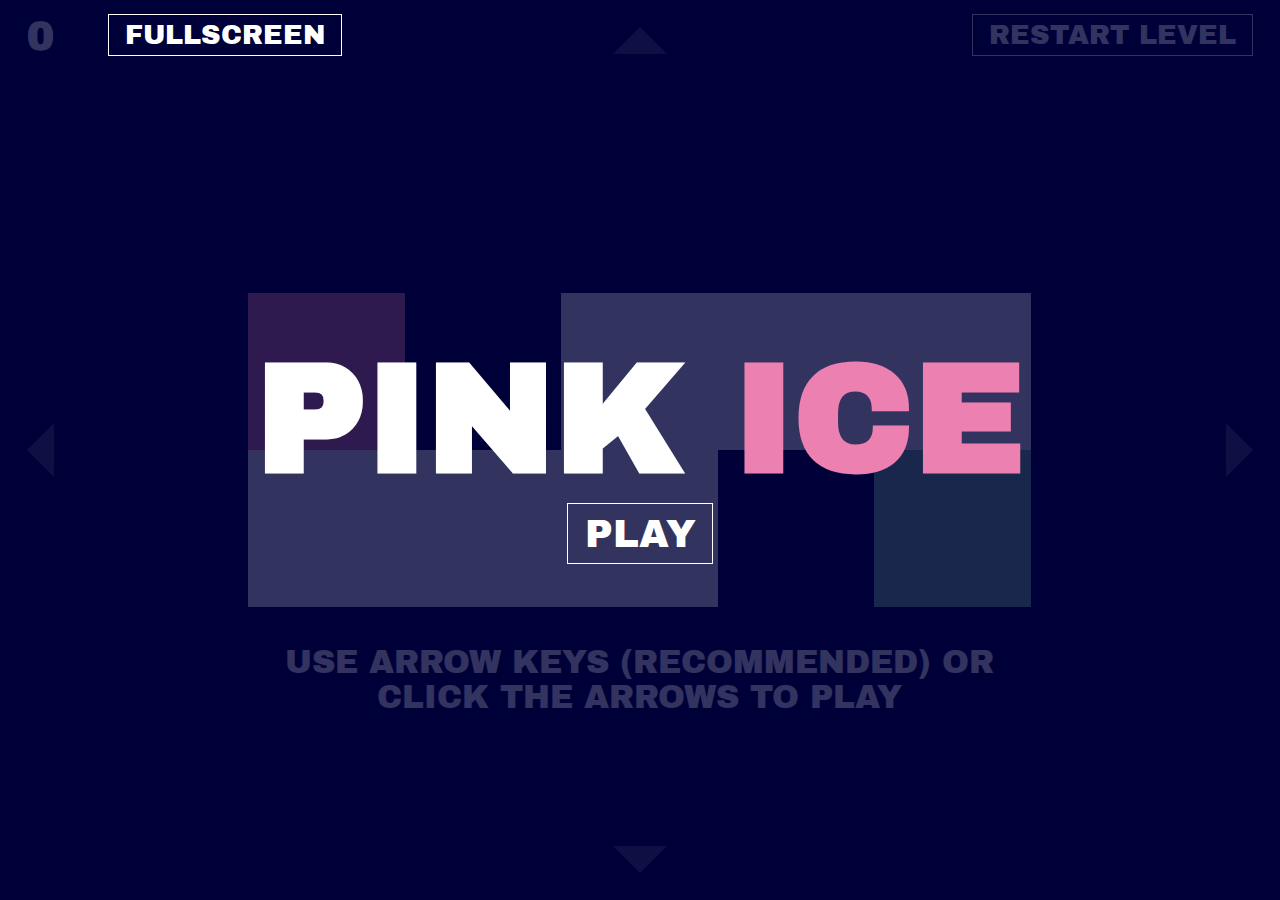
<file: index.html>
<!DOCTYPE html>
<html lang="en">
  <head>
    <meta charset="UTF-8" />
    <meta name="viewport" content="width=device-width, initial-scale=1.0" />
    <link rel="stylesheet" href="index.css" />
    <title>Pink Ice</title>
  </head>
  <body>
    <div id="game" class="game"></div>
    <div id="controls" class="controls">
      <div id="top" class="controls__arrow controls__arrow--top"></div>
      <div id="left" class="controls__arrow controls__arrow--left"></div>
      <div id="right" class="controls__arrow controls__arrow--right"></div>
      <div id="bottom" class="controls__arrow controls__arrow--bottom"></div>
    </div>
    <div id="level-text" class="level">0</div>
    <div id="refresh" class="refresh">Restart level</div>
    <div id="timer" class="timer"></div>
    <div id="title-screen" class="title-screen">
      <div class="title-screen__title">
        PINK <span class="title-screen__word">ICE</span>
      </div>
      <button id="title-screen-button" class="title-screen__button">
        Play
      </button>
    </div>
    <div id="fullscreen" class="fullscreen">Fullscreen</div>
  </body>
  <script src="script.js"></script>
</html>
</file>
<file: index.css>
@import url("https://fonts.googleapis.com/css2?family=Archivo+Black&display=swap");
html {
  font-size: 3vh;
}
@media (orientation: portrait) {
  html {
    font-size: 2.9vw;
  }
}

body {
  display: flex;
  justify-content: center;
  align-items: center;
  height: 100vh;
  margin: 0;
  color: #fff;
  background-color: #000038;
  overflow: hidden;
  font-family: "Archivo Black", sans-serif;
  font-weight: 700;
  font-size: 1.5rem;
}

.level {
  position: absolute;
  top: 0.75rem;
  left: 1rem;
}
@media (min-height: 500px), (orientation: portrait) {
  .level {
    top: 0.5rem;
  }
}

.refresh,
.fullscreen {
  position: absolute;
  padding: 0.2rem 0.6rem;
  border: 1px solid #fff;
  font-weight: 500;
  background-color: #000038;
  cursor: pointer;
  text-transform: uppercase;
}
.refresh:hover,
.fullscreen:hover {
  color: #000038;
  background-color: #fff;
}
@media (min-height: 500px), (orientation: portrait) {
  .refresh,
.fullscreen {
    font-size: 1rem;
  }
}

.refresh {
  top: 0.5rem;
  right: 1rem;
}

.fullscreen {
  top: 0.5rem;
  left: 4rem;
}

.controls {
  position: absolute;
  top: 0;
  left: 0;
  display: flex;
  flex-wrap: wrap;
  width: 100%;
  height: 100%;
}
.controls__arrow {
  display: flex;
  justify-content: center;
  align-items: center;
  cursor: pointer;
  -webkit-tap-highlight-color: transparent;
}
.controls__arrow:after {
  content: "";
  width: 0;
  height: 0;
  margin: 1rem;
  opacity: 0.3;
}
.controls__arrow--top, .controls__arrow--bottom {
  width: 100%;
  height: 40vh;
}
.controls__arrow--left, .controls__arrow--right {
  flex-direction: column;
  width: 50%;
  height: 20vh;
}
.controls__arrow--top, .controls__arrow--left {
  align-items: flex-start;
}
.controls__arrow--bottom, .controls__arrow--right {
  align-items: flex-end;
}
.controls__arrow--top:after {
  border-left: 1rem solid transparent;
  border-right: 1rem solid transparent;
  border-bottom: 1rem solid #fff;
}
.controls__arrow--left:after {
  border-top: 1rem solid transparent;
  border-right: 1rem solid #fff;
  border-bottom: 1rem solid transparent;
}
.controls__arrow--right:after {
  border-top: 1rem solid transparent;
  border-left: 1rem solid #fff;
  border-bottom: 1rem solid transparent;
}
.controls__arrow--bottom:after {
  border-left: 1rem solid transparent;
  border-right: 1rem solid transparent;
  border-top: 1rem solid #fff;
}

.timer {
  position: absolute;
  top: 55%;
  font-size: 3rem;
}

.title-screen {
  position: absolute;
  top: 0;
  left: 0;
  display: flex;
  flex-direction: column;
  justify-content: center;
  align-items: center;
  width: 100%;
  height: 100%;
  background-color: rgba(0, 0, 56, 0.8);
}
.title-screen--hidden {
  display: none;
}
.title-screen__title {
  position: relative;
  font-size: 12vw;
  color: #fff;
}
.title-screen__word {
  color: #eb80b1;
}
.title-screen__button {
  position: relative;
  border: 1px solid #fff;
  color: #fff;
  padding: 0.3rem 0.6rem;
  background-color: transparent;
  font-size: 3vw;
  font-family: "Archivo Black", sans-serif;
  text-transform: uppercase;
  cursor: pointer;
}
.title-screen__button:hover {
  color: #000038;
  background-color: #fff;
}
@media (orientation: portrait) {
  .title-screen__title {
    font-size: 18vw;
  }
  .title-screen__button {
    font-size: 4.5vw;
  }
}

.game {
  position: relative;
  display: flex;
  flex-wrap: wrap;
  width: 29.03rem;
}
.game--tutorial:before {
  position: absolute;
  bottom: -4rem;
  content: "Use arrow keys (recommended) or click the arrows to play";
  color: #fff;
  font-size: 1.2rem;
  font-weight: 500;
  text-align: center;
  text-transform: uppercase;
}
@media (max-width: 767px) {
  .game--tutorial:before {
    display: none;
  }
}
.game--win:after, .game--lose:after, .game--final-win:after {
  position: absolute;
  top: 0;
  left: 0;
  display: flex;
  justify-content: center;
  align-items: center;
  width: 100%;
  height: 100%;
  color: #fff;
  background-color: rgba(0, 0, 56, 0.5);
  font-size: 2rem;
  text-transform: uppercase;
}
.game--win:after {
  content: "You win! Next level";
}
.game--lose:after {
  content: "You lose! Try again!";
}
.game--final-win:after {
  content: "Game completed!";
}
.game__player {
  position: absolute;
  width: var(--cell);
  height: var(--cell);
  background-color: #eb80b1;
  top: calc(var(--positionTop) * var(--cell));
  left: calc(var(--positionLeft) * var(--cell));
  transition-property: top, left;
  transition-duration: 0.2s;
  transition-timing-function: ease;
}
@media (max-width: 767px) {
  .game__player {
    transition-duration: 0.1s;
  }
}
.game__cell {
  width: var(--cell);
  height: var(--cell);
  background-color: #fff;
}
.game__cell--rock {
  background: #000038;
}
.game__cell--lava {
  background: linear-gradient(45deg, orange, #ff7d66 150%);
}
.game__cell--stop {
  position: relative;
  background: linear-gradient(45deg, #78d6c6 -50%, #fff 100%);
}
.game__cell--end {
  background: #80c0a1;
}
</file>
